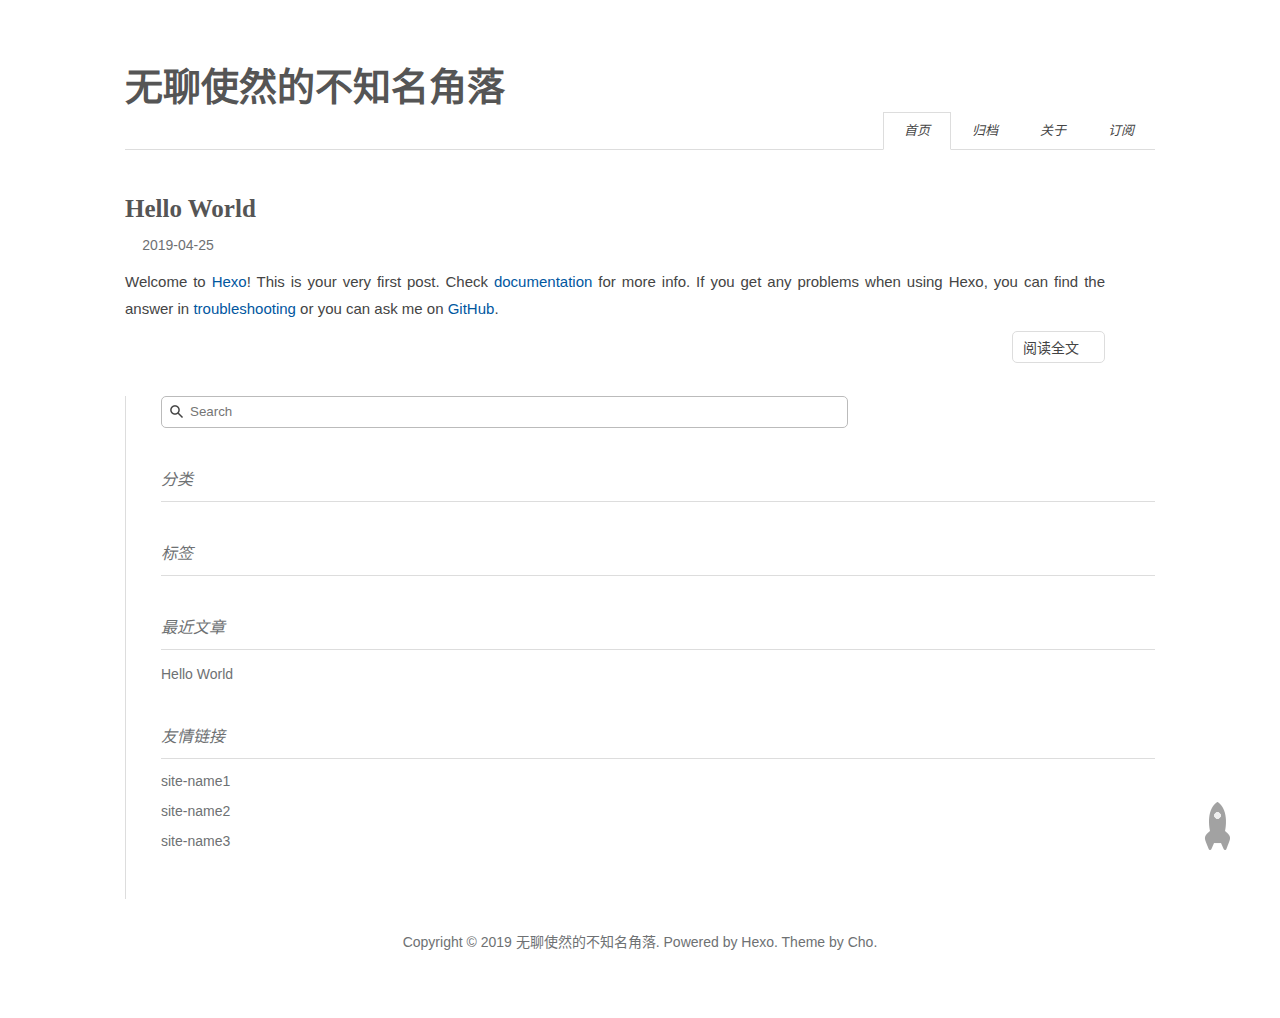
<file: index.html>
<!DOCTYPE html><html lang="zh-CN"><head><meta name="generator" content="Hexo 3.8.0"><meta http-equiv="content-type" content="text/html; charset=utf-8"><meta content="width=device-width, initial-scale=1.0, maximum-scale=1.0, user-scalable=0" name="viewport"><meta content="yes" name="apple-mobile-web-app-capable"><meta content="black-translucent" name="apple-mobile-web-app-status-bar-style"><meta content="telephone=no" name="format-detection"><meta name="description"><title>无聊使然的不知名角落</title><link rel="stylesheet" type="text/css" href="/css/style.css?v=0.0.0"><link rel="stylesheet" type="text/css" href="//lib.baomitu.com/normalize/8.0.1/normalize.min.css"><link rel="stylesheet" type="text/css" href="//lib.baomitu.com/pure/1.0.0/pure-min.css"><link rel="stylesheet" type="text/css" href="//lib.baomitu.com/pure/1.0.0/grids-responsive-min.css"><link rel="stylesheet" href="//lib.baomitu.com/font-awesome/4.7.0/css/font-awesome.min.css"><script type="text/javascript" src="//lib.baomitu.com/jquery/3.3.1/jquery.min.js"></script><link rel="icon" mask sizes="any" href="/favicon.ico"><link rel="Shortcut Icon" type="image/x-icon" href="/favicon.ico"><link rel="apple-touch-icon" href="/apple-touch-icon.png"><link rel="apple-touch-icon-precomposed" href="/apple-touch-icon.png"></head><body><div class="body_container"><div id="header"><div class="site-name"><h1 class="hidden">无聊使然的不知名角落</h1><a id="logo" href="/.">无聊使然的不知名角落</a><p class="description"></p></div><div id="nav-menu"><a class="current" href="/."><i class="fa fa-home"> 首页</i></a><a href="/archives/"><i class="fa fa-archive"> 归档</i></a><a href="/about/"><i class="fa fa-user"> 关于</i></a><a href="/atom.xml"><i class="fa fa-rss"> 订阅</i></a></div></div><div class="pure-g" id="layout"><div class="pure-u-1 pure-u-md-3-4"><div class="content_container"><div class="post"><h1 class="post-title"><a href="/2019/04/25/hello-world/">Hello World</a></h1><div class="post-meta">2019-04-25</div><div class="post-content"><p>Welcome to <a href="https://hexo.io/" target="_blank" rel="noopener">Hexo</a>! This is your very first post. Check <a href="https://hexo.io/docs/" target="_blank" rel="noopener">documentation</a> for more info. If you get any problems when using Hexo, you can find the answer in <a href="https://hexo.io/docs/troubleshooting.html" target="_blank" rel="noopener">troubleshooting</a> or you can ask me on <a href="https://github.com/hexojs/hexo/issues" target="_blank" rel="noopener">GitHub</a>.</p></div><p class="readmore"><a href="/2019/04/25/hello-world/">阅读全文</a></p></div></div></div><div class="pure-u-1-4 hidden_mid_and_down"><div id="sidebar"><div class="widget"><div class="search-form"><input id="local-search-input" placeholder="Search" type="text" name="q" results="0"><div id="local-search-result"></div></div></div><div class="widget"><div class="widget-title"><i class="fa fa-folder-o"> 分类</i></div></div><div class="widget"><div class="widget-title"><i class="fa fa-star-o"> 标签</i></div><div class="tagcloud"></div></div><div class="widget"><div class="widget-title"><i class="fa fa-file-o"> 最近文章</i></div><ul class="post-list"><li class="post-list-item"><a class="post-list-link" href="/2019/04/25/hello-world/">Hello World</a></li></ul></div><div class="widget"><div class="widget-title"><i class="fa fa-external-link"> 友情链接</i></div><ul></ul><a href="http://www.example1.com/" title="site-name1" target="_blank">site-name1</a><ul></ul><a href="http://www.example2.com/" title="site-name2" target="_blank">site-name2</a><ul></ul><a href="http://www.example3.com/" title="site-name3" target="_blank">site-name3</a></div></div></div><div class="pure-u-1 pure-u-md-3-4"><div id="footer">Copyright © 2019 <a href="/." rel="nofollow">无聊使然的不知名角落.</a> Powered by<a rel="nofollow" target="_blank" href="https://hexo.io"> Hexo.</a><a rel="nofollow" target="_blank" href="https://github.com/tufu9441/maupassant-hexo"> Theme</a> by<a rel="nofollow" target="_blank" href="https://github.com/pagecho"> Cho.</a></div></div></div><a class="show" id="rocket" href="#top"></a><script type="text/javascript" src="/js/totop.js?v=0.0.0" async></script><script type="text/javascript" src="//lib.baomitu.com/fancybox/3.5.2/jquery.fancybox.min.js" async></script><script type="text/javascript" src="/js/fancybox.js?v=0.0.0" async></script><link rel="stylesheet" type="text/css" href="//lib.baomitu.com/fancybox/3.5.2/jquery.fancybox.min.css"><script type="text/javascript" src="/js/search.js?v=0.0.0"></script><script>var search_path = 'search.xml';
if (search_path.length == 0) {
   search_path = 'search.xml';
}
var path = '/' + search_path;
searchFunc(path, 'local-search-input', 'local-search-result');
</script><script type="text/javascript" src="/js/codeblock-resizer.js?v=0.0.0"></script><script type="text/javascript" src="/js/smartresize.js?v=0.0.0"></script></div></body></html>
</file>
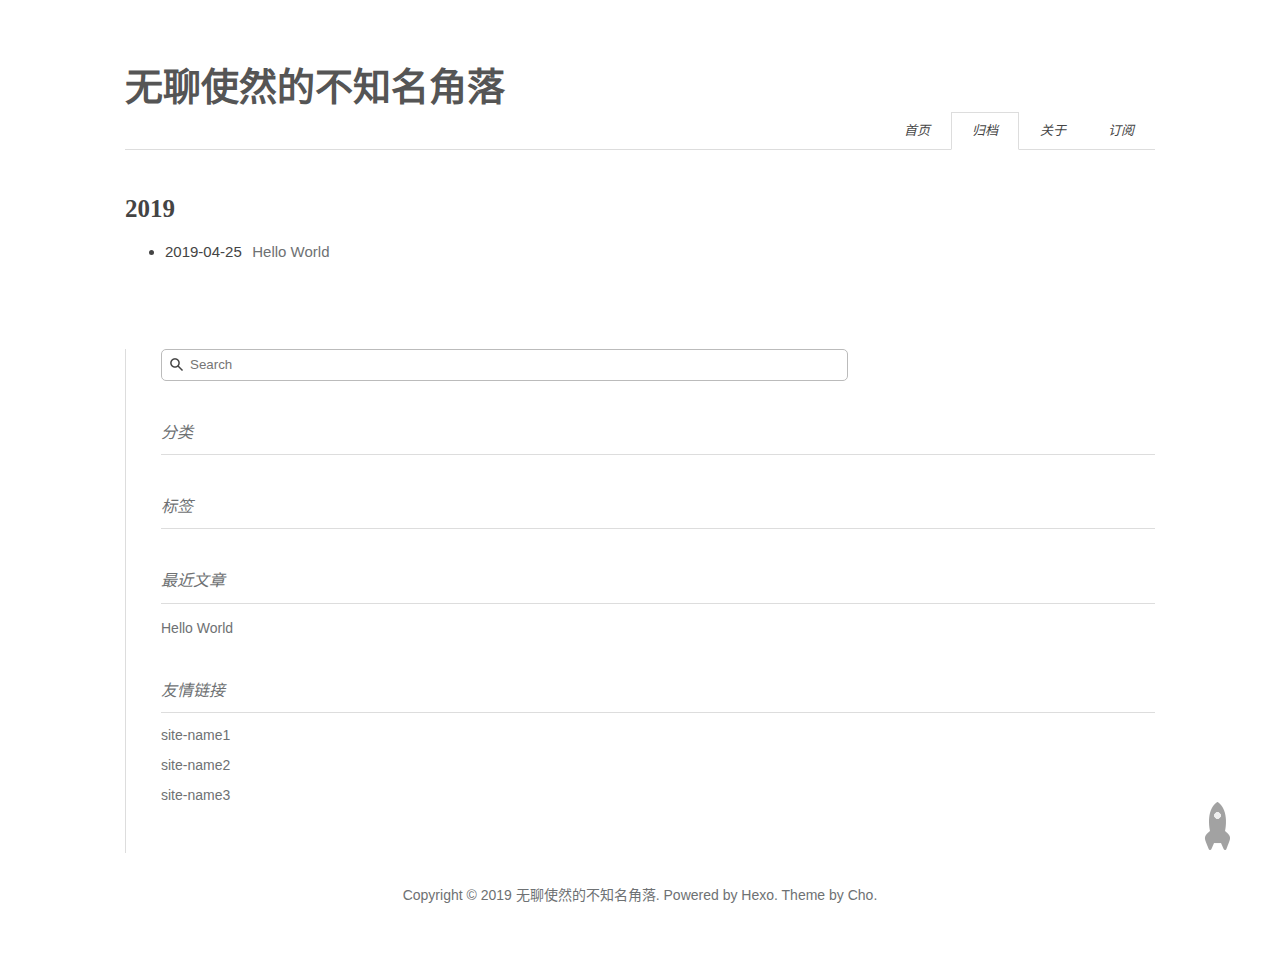
<file: archives/index.html>
<!DOCTYPE html><html lang="zh-CN"><head><meta name="generator" content="Hexo 3.8.0"><meta http-equiv="content-type" content="text/html; charset=utf-8"><meta content="width=device-width, initial-scale=1.0, maximum-scale=1.0, user-scalable=0" name="viewport"><meta content="yes" name="apple-mobile-web-app-capable"><meta content="black-translucent" name="apple-mobile-web-app-status-bar-style"><meta content="telephone=no" name="format-detection"><meta name="description"><title>归档 | 无聊使然的不知名角落</title><link rel="stylesheet" type="text/css" href="/css/style.css?v=0.0.0"><link rel="stylesheet" type="text/css" href="//lib.baomitu.com/normalize/8.0.1/normalize.min.css"><link rel="stylesheet" type="text/css" href="//lib.baomitu.com/pure/1.0.0/pure-min.css"><link rel="stylesheet" type="text/css" href="//lib.baomitu.com/pure/1.0.0/grids-responsive-min.css"><link rel="stylesheet" href="//lib.baomitu.com/font-awesome/4.7.0/css/font-awesome.min.css"><script type="text/javascript" src="//lib.baomitu.com/jquery/3.3.1/jquery.min.js"></script><link rel="icon" mask sizes="any" href="/favicon.ico"><link rel="Shortcut Icon" type="image/x-icon" href="/favicon.ico"><link rel="apple-touch-icon" href="/apple-touch-icon.png"><link rel="apple-touch-icon-precomposed" href="/apple-touch-icon.png"></head><body><div class="body_container"><div id="header"><div class="site-name"><h1 class="hidden">无聊使然的不知名角落</h1><a id="logo" href="/.">无聊使然的不知名角落</a><p class="description"></p></div><div id="nav-menu"><a href="/."><i class="fa fa-home"> 首页</i></a><a class="current" href="/archives/"><i class="fa fa-archive"> 归档</i></a><a href="/about/"><i class="fa fa-user"> 关于</i></a><a href="/atom.xml"><i class="fa fa-rss"> 订阅</i></a></div></div><div class="pure-g" id="layout"><div class="pure-u-1 pure-u-md-3-4"><div class="content_container"><div class="post"><div class="post-archive"><!--Use lodash to classify posts. See https://lodash.com/docs#groupBy--><h2>2019</h2><ul class="listing"><li><span class="date">2019-04-25</span><a href="/2019/04/25/hello-world/" title="Hello World">Hello World</a></li></ul></div></div></div></div><div class="pure-u-1-4 hidden_mid_and_down"><div id="sidebar"><div class="widget"><div class="search-form"><input id="local-search-input" placeholder="Search" type="text" name="q" results="0"><div id="local-search-result"></div></div></div><div class="widget"><div class="widget-title"><i class="fa fa-folder-o"> 分类</i></div></div><div class="widget"><div class="widget-title"><i class="fa fa-star-o"> 标签</i></div><div class="tagcloud"></div></div><div class="widget"><div class="widget-title"><i class="fa fa-file-o"> 最近文章</i></div><ul class="post-list"><li class="post-list-item"><a class="post-list-link" href="/2019/04/25/hello-world/">Hello World</a></li></ul></div><div class="widget"><div class="widget-title"><i class="fa fa-external-link"> 友情链接</i></div><ul></ul><a href="http://www.example1.com/" title="site-name1" target="_blank">site-name1</a><ul></ul><a href="http://www.example2.com/" title="site-name2" target="_blank">site-name2</a><ul></ul><a href="http://www.example3.com/" title="site-name3" target="_blank">site-name3</a></div></div></div><div class="pure-u-1 pure-u-md-3-4"><div id="footer">Copyright © 2019 <a href="/." rel="nofollow">无聊使然的不知名角落.</a> Powered by<a rel="nofollow" target="_blank" href="https://hexo.io"> Hexo.</a><a rel="nofollow" target="_blank" href="https://github.com/tufu9441/maupassant-hexo"> Theme</a> by<a rel="nofollow" target="_blank" href="https://github.com/pagecho"> Cho.</a></div></div></div><a class="show" id="rocket" href="#top"></a><script type="text/javascript" src="/js/totop.js?v=0.0.0" async></script><script type="text/javascript" src="//lib.baomitu.com/fancybox/3.5.2/jquery.fancybox.min.js" async></script><script type="text/javascript" src="/js/fancybox.js?v=0.0.0" async></script><link rel="stylesheet" type="text/css" href="//lib.baomitu.com/fancybox/3.5.2/jquery.fancybox.min.css"><script type="text/javascript" src="/js/search.js?v=0.0.0"></script><script>var search_path = 'search.xml';
if (search_path.length == 0) {
   search_path = 'search.xml';
}
var path = '/' + search_path;
searchFunc(path, 'local-search-input', 'local-search-result');
</script><script type="text/javascript" src="/js/codeblock-resizer.js?v=0.0.0"></script><script type="text/javascript" src="/js/smartresize.js?v=0.0.0"></script></div></body></html>
</file>
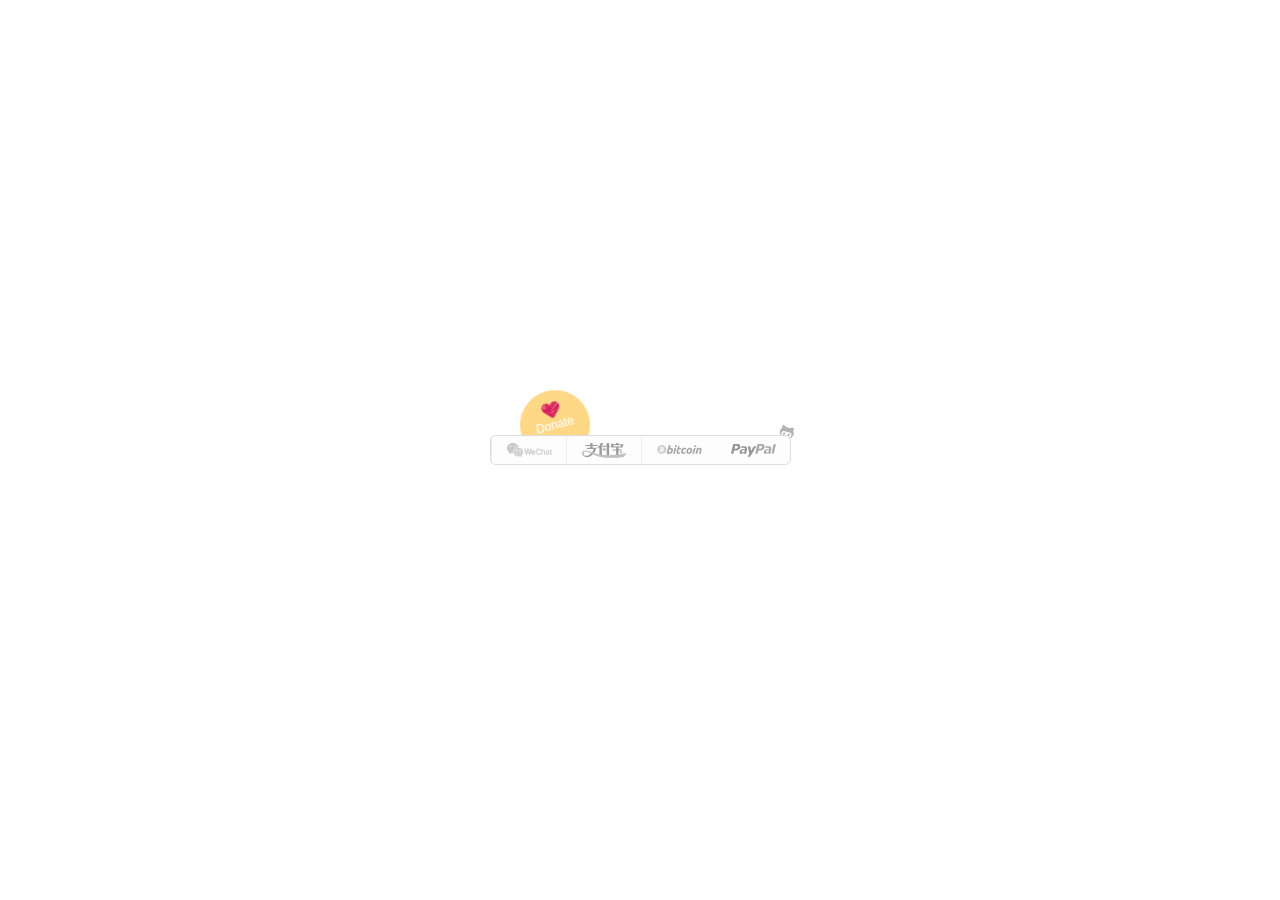
<file: donate/index.html>
<!DOCTYPE html>
<html lang="zh">
<head><meta name="generator" content="Hexo 3.8.0">
	<meta charset="UTF-8">
	<title>Donate-Page</title>
	<meta name="viewport" content="width=device-width, initial-scale=1, minimum-scale=1.0, maximum-scale=1.0, minimal-ui"><!--禁止缩放-->
	<link rel="stylesheet" href="../css/donate.css">
	<script src="//lib.baomitu.com/jquery/3.3.1/jquery.min.js"></script>
	<script src="//lib.baomitu.com/clipboard.js/2.0.4/clipboard.min.js"></script>
	<!-- clipboard.js 是 JS 复制文本的库 -->
	<script src="../js/donate.js"></script>
</head>
<body>
	<a id="github" href="https://github.com/Kaiyuan/donate-page" target="_blank" class="pos-f tr3" title="Github"></a>
	<div id="DonateText" class="tr3">Donate</div>
	<ul id="donateBox" class="list pos-f tr3">
		<li id="PayPal"><a href target="_blank">PayPal</a></li>
		<li id="BTC" data-footnote="Copy address and show QRCode"><button id="BTCBn" data-clipboard-target="#btc-key" alt="Copy to clipboard">Bitcoin</button></li>
		<li id="AliPay">AliPay</li>
		<li id="WeChat">WeChat</li>
	</ul>
	<div id="QRBox" class="pos-f left-100">
		<div id="MainBox"></div>
	</div>
	<!-- Bitcoin 账号 -->
	<input id="btc-key" type="text" value readonly="readonly">
</body>
</html>
</file>
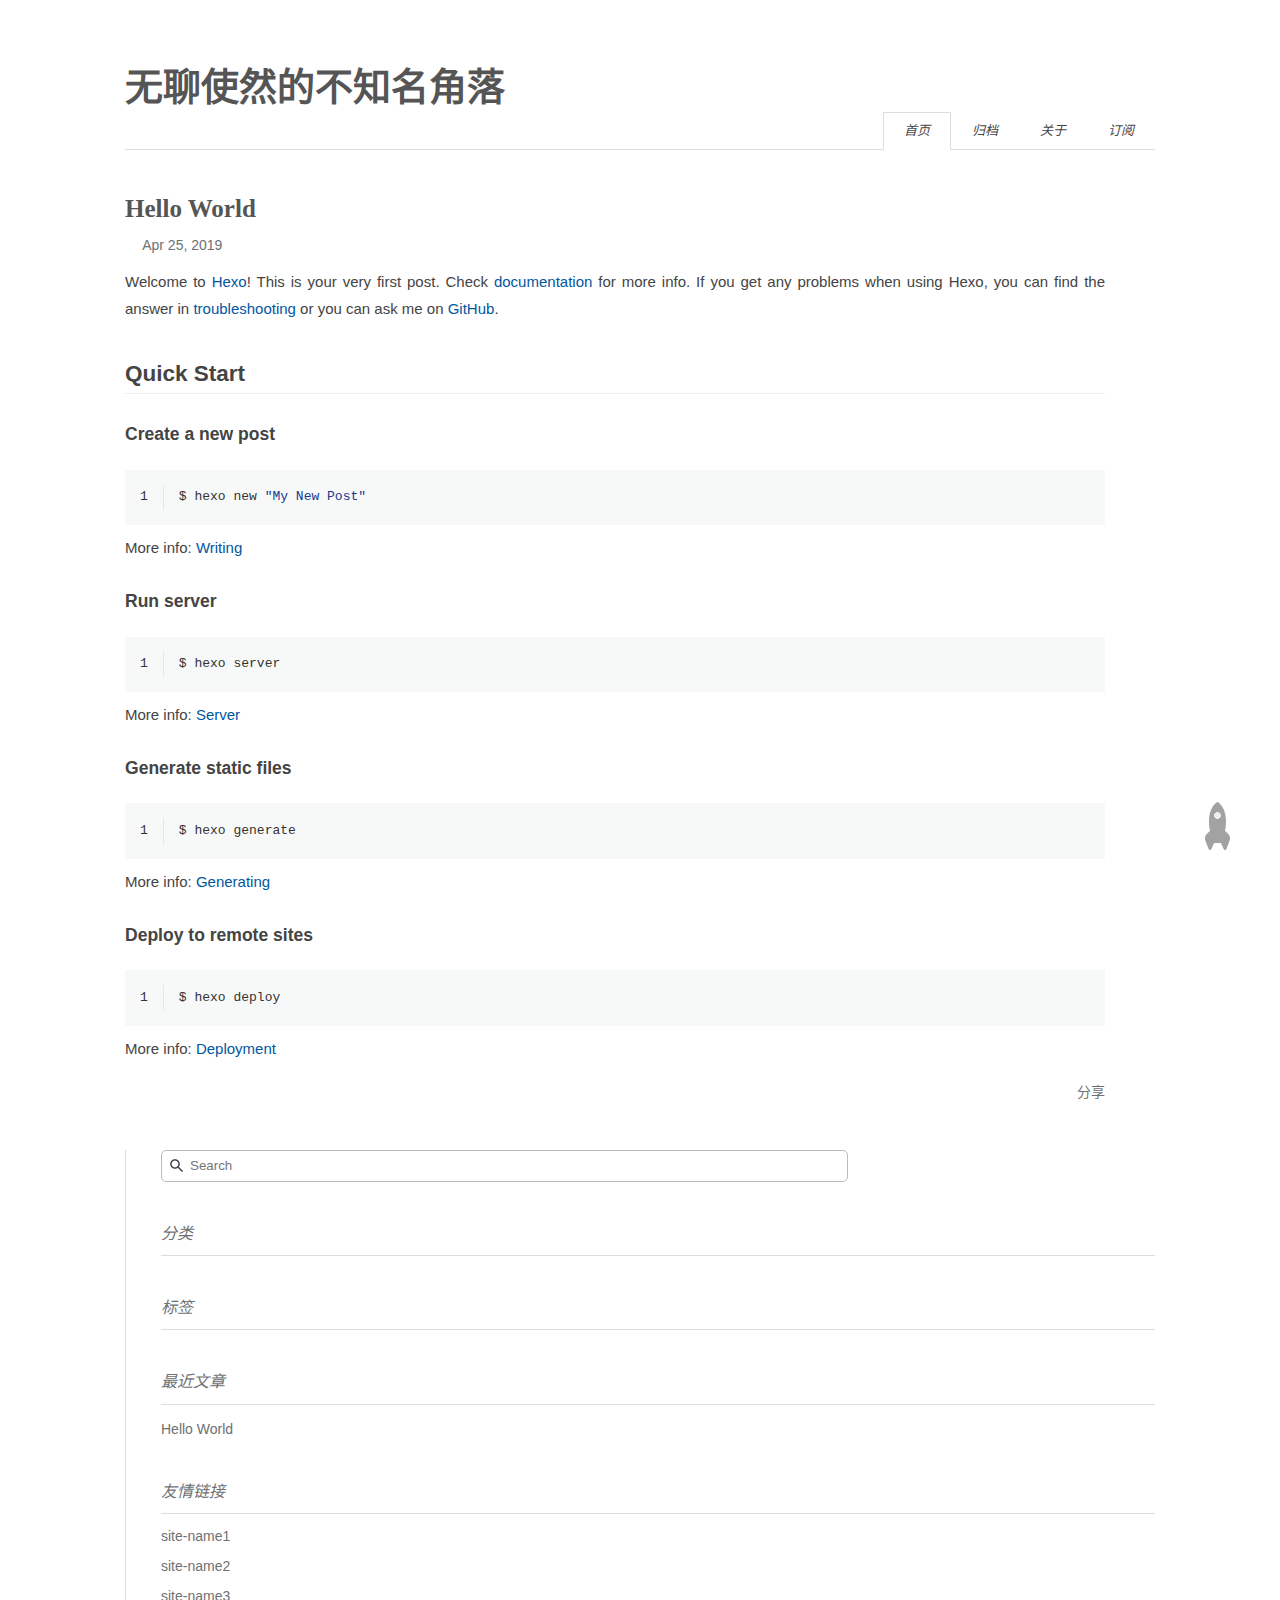
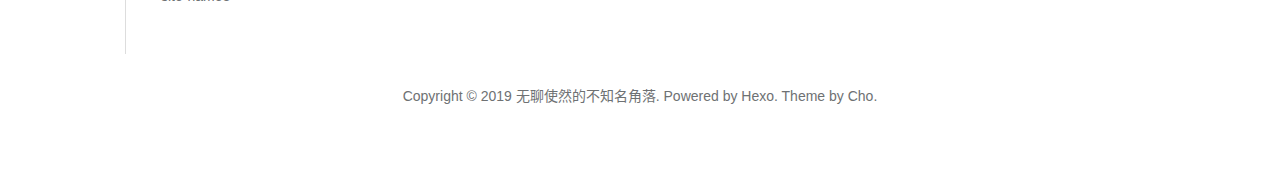
<file: 2019/04/25/hello-world/index.html>
<!DOCTYPE html><html lang="zh-CN"><head><meta name="generator" content="Hexo 3.8.0"><meta http-equiv="content-type" content="text/html; charset=utf-8"><meta content="width=device-width, initial-scale=1.0, maximum-scale=1.0, user-scalable=0" name="viewport"><meta content="yes" name="apple-mobile-web-app-capable"><meta content="black-translucent" name="apple-mobile-web-app-status-bar-style"><meta content="telephone=no" name="format-detection"><meta name="description"><title>Hello World | 无聊使然的不知名角落</title><link rel="stylesheet" type="text/css" href="/css/style.css?v=0.0.0"><link rel="stylesheet" type="text/css" href="//lib.baomitu.com/normalize/8.0.1/normalize.min.css"><link rel="stylesheet" type="text/css" href="//lib.baomitu.com/pure/1.0.0/pure-min.css"><link rel="stylesheet" type="text/css" href="//lib.baomitu.com/pure/1.0.0/grids-responsive-min.css"><link rel="stylesheet" href="//lib.baomitu.com/font-awesome/4.7.0/css/font-awesome.min.css"><script type="text/javascript" src="//lib.baomitu.com/jquery/3.3.1/jquery.min.js"></script><link rel="icon" mask sizes="any" href="/favicon.ico"><link rel="Shortcut Icon" type="image/x-icon" href="/favicon.ico"><link rel="apple-touch-icon" href="/apple-touch-icon.png"><link rel="apple-touch-icon-precomposed" href="/apple-touch-icon.png"></head><body><div class="body_container"><div id="header"><div class="site-name"><h1 class="hidden">Hello World</h1><a id="logo" href="/.">无聊使然的不知名角落</a><p class="description"></p></div><div id="nav-menu"><a class="current" href="/."><i class="fa fa-home"> 首页</i></a><a href="/archives/"><i class="fa fa-archive"> 归档</i></a><a href="/about/"><i class="fa fa-user"> 关于</i></a><a href="/atom.xml"><i class="fa fa-rss"> 订阅</i></a></div></div><div class="pure-g" id="layout"><div class="pure-u-1 pure-u-md-3-4"><div class="content_container"><div class="post"><h1 class="post-title">Hello World</h1><div class="post-meta">Apr 25, 2019</div><div class="post-content"><p>Welcome to <a href="https://hexo.io/" target="_blank" rel="noopener">Hexo</a>! This is your very first post. Check <a href="https://hexo.io/docs/" target="_blank" rel="noopener">documentation</a> for more info. If you get any problems when using Hexo, you can find the answer in <a href="https://hexo.io/docs/troubleshooting.html" target="_blank" rel="noopener">troubleshooting</a> or you can ask me on <a href="https://github.com/hexojs/hexo/issues" target="_blank" rel="noopener">GitHub</a>.</p>
<h2 id="Quick-Start"><a href="#Quick-Start" class="headerlink" title="Quick Start"></a>Quick Start</h2><h3 id="Create-a-new-post"><a href="#Create-a-new-post" class="headerlink" title="Create a new post"></a>Create a new post</h3><figure class="highlight bash"><table><tr><td class="gutter"><pre><span class="line">1</span><br></pre></td><td class="code"><pre><span class="line">$ hexo new <span class="string">"My New Post"</span></span><br></pre></td></tr></table></figure>
<p>More info: <a href="https://hexo.io/docs/writing.html" target="_blank" rel="noopener">Writing</a></p>
<h3 id="Run-server"><a href="#Run-server" class="headerlink" title="Run server"></a>Run server</h3><figure class="highlight bash"><table><tr><td class="gutter"><pre><span class="line">1</span><br></pre></td><td class="code"><pre><span class="line">$ hexo server</span><br></pre></td></tr></table></figure>
<p>More info: <a href="https://hexo.io/docs/server.html" target="_blank" rel="noopener">Server</a></p>
<h3 id="Generate-static-files"><a href="#Generate-static-files" class="headerlink" title="Generate static files"></a>Generate static files</h3><figure class="highlight bash"><table><tr><td class="gutter"><pre><span class="line">1</span><br></pre></td><td class="code"><pre><span class="line">$ hexo generate</span><br></pre></td></tr></table></figure>
<p>More info: <a href="https://hexo.io/docs/generating.html" target="_blank" rel="noopener">Generating</a></p>
<h3 id="Deploy-to-remote-sites"><a href="#Deploy-to-remote-sites" class="headerlink" title="Deploy to remote sites"></a>Deploy to remote sites</h3><figure class="highlight bash"><table><tr><td class="gutter"><pre><span class="line">1</span><br></pre></td><td class="code"><pre><span class="line">$ hexo deploy</span><br></pre></td></tr></table></figure>
<p>More info: <a href="https://hexo.io/docs/deployment.html" target="_blank" rel="noopener">Deployment</a></p>
</div><script type="text/javascript" src="/js/share.js?v=0.0.0" async></script><a class="article-share-link" data-url="https://fyved24.github.io/2019/04/25/hello-world/" data-id="cjvdmoybt0000ejejm1os7894" data-qrcode="[data-uri]">分享</a><div class="tags"></div></div></div></div><div class="pure-u-1-4 hidden_mid_and_down"><div id="sidebar"><div class="widget"><div class="search-form"><input id="local-search-input" placeholder="Search" type="text" name="q" results="0"><div id="local-search-result"></div></div></div><div class="widget"><div class="widget-title"><i class="fa fa-folder-o"> 分类</i></div></div><div class="widget"><div class="widget-title"><i class="fa fa-star-o"> 标签</i></div><div class="tagcloud"></div></div><div class="widget"><div class="widget-title"><i class="fa fa-file-o"> 最近文章</i></div><ul class="post-list"><li class="post-list-item"><a class="post-list-link" href="/2019/04/25/hello-world/">Hello World</a></li></ul></div><div class="widget"><div class="widget-title"><i class="fa fa-external-link"> 友情链接</i></div><ul></ul><a href="http://www.example1.com/" title="site-name1" target="_blank">site-name1</a><ul></ul><a href="http://www.example2.com/" title="site-name2" target="_blank">site-name2</a><ul></ul><a href="http://www.example3.com/" title="site-name3" target="_blank">site-name3</a></div></div></div><div class="pure-u-1 pure-u-md-3-4"><div id="footer">Copyright © 2019 <a href="/." rel="nofollow">无聊使然的不知名角落.</a> Powered by<a rel="nofollow" target="_blank" href="https://hexo.io"> Hexo.</a><a rel="nofollow" target="_blank" href="https://github.com/tufu9441/maupassant-hexo"> Theme</a> by<a rel="nofollow" target="_blank" href="https://github.com/pagecho"> Cho.</a></div></div></div><a class="show" id="rocket" href="#top"></a><script type="text/javascript" src="/js/totop.js?v=0.0.0" async></script><script type="text/javascript" src="//lib.baomitu.com/fancybox/3.5.2/jquery.fancybox.min.js" async></script><script type="text/javascript" src="/js/fancybox.js?v=0.0.0" async></script><link rel="stylesheet" type="text/css" href="//lib.baomitu.com/fancybox/3.5.2/jquery.fancybox.min.css"><script type="text/javascript" src="/js/search.js?v=0.0.0"></script><script>var search_path = 'search.xml';
if (search_path.length == 0) {
   search_path = 'search.xml';
}
var path = '/' + search_path;
searchFunc(path, 'local-search-input', 'local-search-result');
</script><script type="text/javascript" src="/js/codeblock-resizer.js?v=0.0.0"></script><script type="text/javascript" src="/js/smartresize.js?v=0.0.0"></script></div></body></html>
</file>
<file: css/style.css>
/**
 *
 * @package Maupassant
 * @author cho
 * @version 2.0
 * @link http://chopstack.com
 */
/*
pure css setting
When setting the primary font stack, apply it to the Pure grid units along
with `html`, `button`, `input`, `select`, and `textarea`. Pure Grids use
specific font stacks to ensure the greatest OS/browser compatibility.
*/
html, button, input, select, textarea,
.MJXc-TeX-unknown-R,
.pure-g [class*="pure-u"] {
  /* Set your content font stack here: */
  font-family: "PingFangSC-Regular", Helvetica, "Helvetica Neue", "Segoe UI", "Hiragino Sans GB", "Source Han Sans CN", "Microsoft YaHei", "STHeiti", "WenQuanYi Micro Hei", sans-serif !important; }

body {
  background-color: #FFF;
  color: #444;
  font-family: "TIBch", "Classic Grotesque W01", "Helvetica Neue", Arial, "Hiragino Sans GB", "STHeiti", "Microsoft YaHei", "WenQuanYi Micro Hei", SimSun, sans-serif;
  -webkit-font-smoothing: antialiased;
  -moz-osx-font-smoothing: grayscale;
  font-size: 14px; }

.body_container {
  padding: 0 60px;
  max-width: 1150px;
  margin: 0 auto; }

.content_container {
  padding-right: 50px;
  padding-top: 20px; }

a, button.submit {
  color: #6E7173;
  text-decoration: none;
  -webkit-transition: all .1s ease-in;
  -moz-transition: all .1s ease-in;
  -o-transition: all .1s ease-in;
  transition: all .1s ease-in; }

a:hover, a:active {
  color: #444; }

a:focus {
  outline: auto; }

.clear {
  clear: both; }

div {
  box-sizing: border-box; }

#header {
  padding: 58px 0 0;
  text-align: left;
  border-bottom: 1px solid #ddd;
  position: relative; }
  #header .site-name {
    margin-bottom: 40px; }
    #header .site-name h1 {
      padding: 0;
      margin: 0;
      height: 0;
      overflow: hidden; }
    #header .site-name #logo {
      font: bold 38px/1.12 "Times New Roman", Georgia, Times, sans-serif;
      color: #555; }
      #header .site-name #logo span, #header .site-name #logo:hover {
        color: #777; }
    #header .site-name .description {
      margin: .2em 0 0;
      color: #999; }
  #header #nav-menu {
    margin: 10px 0 -1px;
    padding: 0;
    position: absolute;
    right: 0;
    bottom: 0; }
    #header #nav-menu a {
      display: inline-block;
      padding: 3px 20px 3px;
      line-height: 30px;
      color: #444;
      font-size: 13px;
      border: 1px solid transparent; }
      #header #nav-menu a:hover {
        border-bottom-color: #444; }
      #header #nav-menu a.current {
        border: 1px solid #ddd;
        border-bottom-color: #fff; }

#sidebar {
  border-left: 1px solid #ddd;
  padding-left: 35px;
  margin-top: 40px;
  padding-bottom: 20px;
  word-wrap: break-word; }
  #sidebar .widget {
    margin-bottom: 30px; }
    #sidebar .widget .widget-title {
      color: #6E7173;
      line-height: 2.7;
      margin-top: 0;
      font-size: 16px;
      border-bottom: 1px solid #ddd;
      display: block;
      font-weight: normal; }
    #sidebar .widget .comments-title {
      color: #6E7173;
      line-height: 2.7;
      margin-top: 0;
      font-size: 16px;
      border-bottom: 0px solid #ddd;
      display: block;
      font-weight: normal; }
    #sidebar .widget .tagcloud {
      margin-top: 10px; }
      #sidebar .widget .tagcloud a {
        line-height: 1.5;
        padding: 5px; }
    #sidebar .widget ul {
      list-style: none;
      padding: 0; }
      #sidebar .widget ul li {
        margin: 5px 0;
        line-height: 1.5; }
    #sidebar .widget .category-list-count {
      padding-left: 5px;
      color: #6E7173; }
    #sidebar .widget .category-list-count::before {
      content: "("; }
    #sidebar .widget .category-list-count::after {
      content: ")"; }
    #sidebar .widget .search-form {
      position: relative;
      overflow: hidden; }
      #sidebar .widget .search-form input {
        background: #fff 8px 8px no-repeat url([data-uri]%2BR8AAAACXBIWXMAAAsTAAALEwEAmpwYAAAAIGNIUk0AAG11AABzoAAA%2FN0AAINkAABw6AAA7GgAADA%2BAAAQkOTsmeoAAAESSURBVHjajNCxS9VRGMbxz71E4OwgoXPQxVEpXCI47%2BZqGP0LCoJO7UVD3QZzb3SwcHB7F3Uw3Zpd%2FAPCcJKG7Dj4u%2FK7Pwp94HDg5Xyf5z1Pr9YKImKANTzFXxzjU2ae6qhXaxURr%2FAFl9hHDy%2FwEK8z89sYVEp5gh84wMvMvGiSJ%2FEV85jNzLMR1McqfmN5BEBmnmMJFSvtpH7jdJiZv7q7Z%2BZPfMdcF6rN%2FT%2F1m2LGBkd4HhFT3dcRMY2FpskxaLNpayciHrWAGeziD7b%2BVfkithuTk8bkGa4wgWFmbrSTZOYeBvjc%2BucQj%2FEe6xHx4Taq1nrnKaW8K6XUUsrHWuvNevdRRLzFGwzvDbXAB9cDAHvhedDruuxSAAAAAElFTkSuQmCC);
        padding: 7px 11px 7px 28px;
        line-height: 16px;
        border: 1px solid #bbb;
        width: 65%;
        -webkit-border-radius: 5px;
        -moz-border-radius: 5px;
        -ms-border-radius: 5px;
        -o-border-radius: 5px;
        border-radius: 5px;
        -webkit-box-shadow: none;
        -moz-box-shadow: none;
        box-shadow: none; }

/* title for search result or tagged posts*/
.label-title {
  margin-top: 1.1em;
  font-size: 20px;
  font-weight: normal;
  color: #888; }

.post {
  padding: 25px 0 15px; }
  .post .post-title {
    margin: 0;
    color: #555;
    text-align: left;
    font: bold 25px/1.1 "ff-tisa-web-pro", Cambria, "Times New Roman", Georgia, Times, sans-serif; }
    .post .post-title a {
      color: #555; }
  .post .post-meta {
    padding: 0;
    margin: 15px 0 0;
    color: #6E7173;
    float: left;
    display: inline;
    text-indent: .15em; }
    .post .post-meta:before {
      font-family: "FontAwesome";
      content: "\f073";
      padding-right: 0.3em; }
    .post .post-meta .category:before {
      font-family: "FontAwesome";
      content: "\f07c";
      padding-right: 0.3em; }
    .post .post-meta #busuanzi_value_page_pv:before {
      font-family: "FontAwesome";
      content: "\f024";
      padding-right: 0.3em; }
  .post .ds-thread-count {
    padding: 0;
    margin: 15px 0 0;
    color: #6E7173;
    float: right;
    display: inline;
    text-indent: .15em; }
    .post .ds-thread-count:before {
      font-family: "FontAwesome";
      content: "\f0e5";
      padding-right: 0.3em; }
    .post .ds-thread-count:hover {
      color: #444; }
  .post .disqus-comment-count {
    padding: 0;
    margin: 15px 0 0;
    color: #6E7173;
    float: right;
    display: inline;
    text-indent: .15em; }
    .post .disqus-comment-count:before {
      font-family: "FontAwesome";
      content: "\f0e5";
      padding-right: 0.3em; }
    .post .disqus-comment-count:hover {
      color: #444; }
  .post .post-content {
    clear: left;
    font-size: 15px;
    line-height: 1.77;
    color: #444;
    padding-top: 15px;
    text-align: justify;
    text-justify: distribute;
    word-break: normal; }
    .post .post-content h2 {
      margin: 1.4em 0 1.1em;
      border-bottom: 1px solid #eee;
      overflow: hidden; }
    .post .post-content h3 {
      margin: 1.4em 0 1.1em; }
    .post .post-content pre code {
      padding: 0 2em; }
    .post .post-content p {
      margin: 0 0 1.234em; }
      .post .post-content p code {
        display: inline-block;
        margin: 0 5px;
        padding: 0 5px;
        background: #f7f8f8;
        font-family: Menlo, Consolas, monospace !important; }
      .post .post-content p a {
        color: #01579f;
        padding-bottom: 2px;
        word-break: normal; }
        .post .post-content p a:hover {
          text-decoration: underline; }
    .post .post-content .caption {
      color: #444;
      display: block;
      font-size: 0.9em;
      margin-top: 0.1em;
      position: relative;
      text-align: center; }
    .post .post-content hr {
      margin: 2.4em auto;
      border: none;
      border-top: 1px solid #eee;
      position: relative; }
    .post .post-content img {
      max-width: 100%;
      padding: 0.5em 0;
      margin: auto;
      display: block; }
    .post .post-content ul, .post .post-content ol {
      border-radius: 3px;
      margin: 1em 0; }
      .post .post-content ul ul, .post .post-content ol ul {
        margin: 0; }
      .post .post-content ul code, .post .post-content ol code {
        display: inline-block;
        margin: 0 5px;
        padding: 0px 5px;
        background: #f7f8f8;
        font-family: Menlo, Consolas, monospace !important; }
      .post .post-content ul a, .post .post-content ol a {
        color: #01579f;
        padding-bottom: 2px;
        word-break: normal; }
        .post .post-content ul a:hover, .post .post-content ol a:hover {
          text-decoration: underline; }
  .post .tags {
    padding-bottom: 1em; }
    .post .tags a {
      margin-right: .5em; }
      .post .tags a:before {
        font-family: "FontAwesome";
        content: "\f0c6";
        padding-right: 0.3em; }

.page-navigator {
  border-top: 1px solid #ddd;
  list-style: none;
  margin-top: 25px;
  padding: 25px 0 0;
  font-size: 14px;
  text-align: center; }
  .page-navigator .page-number {
    display: inline-block;
    margin: 0 5px 5px 0; }
  .page-navigator a, .page-navigator span {
    display: inline-block;
    height: 25px;
    line-height: 25px;
    padding: 5px 9px;
    border: 1px solid #DDD;
    text-align: center; }
    .page-navigator a:hover, .page-navigator span:hover {
      background: #F8F8F8;
      border-bottom-color: #D26911; }
    .page-navigator a.prev, .page-navigator span.prev {
      float: left; }
      .page-navigator a.prev:before, .page-navigator span.prev:before {
        font-family: "FontAwesome";
        content: "\f100";
        padding-right: 0.3em; }
    .page-navigator a.next, .page-navigator span.next {
      float: right; }
      .page-navigator a.next:after, .page-navigator span.next:after {
        font-family: "FontAwesome";
        content: "\f101";
        padding-left: 0.3em; }
  .page-navigator .current {
    background: #F8F8F8;
    border-bottom-color: #D26911; }
  .page-navigator .space {
    border: none;
    padding: 5px 5px; }

#footer {
  padding: .8em 0 3.6em;
  margin-top: 1em;
  line-height: 2.5;
  color: #6E7173;
  text-align: center; }
  #footer span {
    font-size: .9em; }

/* for archive page starts*/
.post-archive {
  font-size: 15px;
  line-height: 2;
  padding-bottom: .8em; }
  .post-archive h2 {
    margin: 0;
    font: bold 25px / 1.1 "ff-tisa-web-pro", Cambria, "Times New Roman", Georgia, Times, sans-serif; }
  .post-archive .date {
    padding-right: .7em; }

/* for archive page ends*/
/* middle*/
@media print, screen and (max-width: 48em) {
  .body_container {
    padding: 0 30px; }
  .content_container {
    padding-right: 15px; }
  .hidden_mid_and_down {
    display: none !important; }
  #sidebar {
    border-left-width: 0px; }
  #header .site-name {
    margin-bottom: 20px;
    text-align: center; }
  #header #nav-menu {
    position: relative;
    text-align: center; }
    #header #nav-menu a {
      padding: 0 15px;
      line-height: 27px;
      height: 27px;
      font-size: 13px; } }

/* small*/
@media print, screen and (max-width: 35.5em) {
  .body_container {
    padding: 0 20px; }
  .content_container {
    padding-right: 0; } }

blockquote, .stressed {
  -moz-box-sizing: border-box;
  box-sizing: border-box;
  margin: 2.5em 0;
  padding: 0 0 0 50px;
  color: #555;
  border-left: none; }

blockquote::before, .stressed-quote::before {
  content: "\201C";
  display: block;
  font-family: times;
  font-style: normal;
  font-size: 48px;
  color: #444;
  font-weight: bold;
  line-height: 30px;
  margin-left: -50px;
  position: absolute; }

strong, b, em {
  font-weight: bold; }

pre {
  margin: 2em 0; }

.hidden1 {
  display: none; }

/* back-to-top rocket*/
@media print, screen and (min-width: 48em) {
  #rocket {
    position: fixed;
    right: 50px;
    bottom: 50px;
    display: block;
    visibility: hidden;
    width: 26px;
    height: 48px;
    background: url("[data-uri]") no-repeat 50% 0;
    opacity: 0;
    -webkit-transition: visibility 0.6s cubic-bezier(0.6, 0.04, 0.98, 0.335), opacity 0.6s cubic-bezier(0.6, 0.04, 0.98, 0.335), -webkit-transform 0.6s cubic-bezier(0.6, 0.04, 0.98, 0.335);
    -moz-transition: visibility 0.6s cubic-bezier(0.6, 0.04, 0.98, 0.335), opacity 0.6s cubic-bezier(0.6, 0.04, 0.98, 0.335), -moz-transform 0.6s cubic-bezier(0.6, 0.04, 0.98, 0.335);
    transition: visibility 0.6s cubic-bezier(0.6, 0.04, 0.98, 0.335), opacity 0.6s cubic-bezier(0.6, 0.04, 0.98, 0.335), transform 0.6s cubic-bezier(0.6, 0.04, 0.98, 0.335); }
    #rocket i {
      display: block;
      margin-top: 48px;
      height: 14px;
      background: url("[data-uri]") no-repeat 50% -48px;
      opacity: .5;
      -webkit-transition: -webkit-transform .2s;
      -moz-transition: -moz-transform .2s;
      transition: transform .2s;
      -webkit-transform-origin: 50% 0;
      -moz-transform-origin: 50% 0;
      transform-origin: 50% 0; }
  #rocket:hover {
    background-position: 50% -62px; }
    #rocket:hover i {
      background-position: 50% 100%;
      -webkit-animation: flaming .7s infinite;
      -moz-animation: flaming .7s infinite;
      animation: flaming .7s infinite; }
  #rocket.show {
    visibility: visible;
    opacity: 1; }
  #rocket.launch {
    background-position: 50% -62px;
    opacity: 0;
    -webkit-transform: translateY(-500px);
    -moz-transform: translateY(-500px);
    -ms-transform: translateY(-500px);
    transform: translateY(-500px);
    pointer-events: none; }
    #rocket.launch i {
      background-position: 50% 100%;
      -webkit-transform: scale(1.4, 3.2);
      -moz-transform: scale(1.4, 3.2);
      transform: scale(1.4, 3.2); } }

/* *******************************************************
* Process timelime, (homepage)
******************************************************* */
#process {
  padding: 80px 0;
  background-color: #fff; }

#process .col-md-2 i {
  font-size: 50px;
  position: relative;
  top: 10px; }

#process .timeline-centered {
  position: relative;
  margin-bottom: 30px; }

#process .timeline-centered::before, #process .timeline-centered::after,
#process .timeline-centered::before, #process .timeline-centered::after {
  content: " ";
  display: table; }

#process .timeline-centered::after {
  clear: both; }

#process .timeline-centered::before {
  content: '';
  position: absolute;
  display: block;
  width: 4px;
  background: #f5f5f6;
  /*left: 50%;*/
  top: 50px;
  bottom: 50px;
  margin-left: 10px; }

#process .timeline-centered .timeline-entry {
  position: relative;
  /*width: 50%;
    float: right;*/
  margin-top: 5px;
  margin-left: 20px;
  margin-bottom: 10px;
  clear: both; }

#process .timeline-centered .timeline-entry::before,
#process .timeline-centered .timeline-entry::after {
  content: " ";
  display: table; }

#process .timeline-centered .timeline-entry::after {
  clear: both; }

#process .timeline-centered .timeline-entry.begin {
  margin-bottom: 0; }

#process .timeline-centered .timeline-entry.left-aligned {
  float: left; }

#process .timeline-centered .timeline-entry.left-aligned .timeline-entry-inner {
  margin-left: 0;
  margin-right: -18px; }

#process .timeline-centered .timeline-entry.left-aligned .timeline-entry-inner .timeline-time {
  left: auto;
  right: -100px;
  text-align: left; }

#process span.number {
  font-family: 'Georgia', serif, Helvetica, "Helvetica Neue", "Hiragino Sans GB", "Microsoft YaHei", "Source Han Sans CN", "WenQuanYi Micro Hei", Arial, sans-serif;
  font-style: italic;
  font-size: 20px;
  line-height: 0;
  color: #E7E7E5;
  position: relative;
  top: -4px; }

#process .timeline-centered .timeline-entry.left-aligned .timeline-entry-inner .timeline-icon {
  float: right; }

#process .timeline-centered .timeline-entry.left-aligned .timeline-entry-inner .timeline-label {
  margin-left: 0;
  margin-right: 70px; }

#process .timeline-centered .timeline-entry.left-aligned .timeline-entry-inner .timeline-label::after {
  left: auto;
  right: 0;
  margin-left: 0;
  margin-right: -9px;
  -moz-transform: rotate(180deg);
  -o-transform: rotate(180deg);
  -webkit-transform: rotate(180deg);
  -ms-transform: rotate(180deg);
  transform: rotate(180deg); }

.timeline-label p {
  font-family: Helvetica, "Helvetica Neue", "Hiragino Sans GB", "Microsoft YaHei", "Source Han Sans CN", "WenQuanYi Micro Hei", Arial, sans-serif;
  margin-bottom: 3px; }

#process .timeline-centered .timeline-entry .timeline-entry-inner {
  position: relative;
  margin-left: -20px; }

#process .timeline-centered .timeline-entry .timeline-entry-inner::before,
#process .timeline-centered .timeline-entry .timeline-entry-inner::after {
  content: " ";
  display: table; }

#process .timeline-centered .timeline-entry .timeline-entry-inner::after {
  clear: both; }

#process .timeline-centered .timeline-entry .timeline-entry-inner .timeline-time {
  position: absolute;
  left: -100px;
  text-align: right;
  padding: 10px;
  -webkit-box-sizing: border-box;
  -moz-box-sizing: border-box;
  box-sizing: border-box; }

#process .timeline-centered .timeline-entry .timeline-entry-inner .timeline-time > span {
  display: block; }

#process .timeline-centered .timeline-entry .timeline-entry-inner .timeline-time > span:first-child {
  font-size: 15px;
  font-weight: bold; }

#process .timeline-centered .timeline-entry .timeline-entry-inner .timeline-time > span:last-child {
  font-size: 12px; }

#process .timeline-centered .timeline-entry .timeline-entry-inner .timeline-icon {
  background: #fff;
  color: #737881;
  display: block;
  width: 40px;
  height: 40px;
  -webkit-background-clip: padding-box;
  -moz-background-clip: padding;
  background-clip: padding-box;
  -webkit-border-radius: 20px;
  -moz-border-radius: 20px;
  border-radius: 20px;
  text-align: center;
  border: 4px solid #F5F5F6;
  line-height: 40px;
  font-size: 15px;
  float: left;
  position: absolute;
  top: 50%;
  margin-top: -20px;
  margin-left: -9px; }

#process .timeline-centered .timeline-entry .timeline-entry-inner .timeline-icon.bg-primary {
  background-color: #303641;
  color: #fff; }

#process .timeline-centered .timeline-entry .timeline-entry-inner .timeline-label {
  position: relative;
  background: #eee;
  padding: 30px;
  margin-left: 60px;
  -webkit-background-clip: padding-box;
  -moz-background-clip: padding;
  background-clip: padding-box;
  -webkit-border-radius: 3px;
  -moz-border-radius: 3px;
  border-radius: 3px; }

#process .timeline-centered .timeline-entry .timeline-entry-inner .timeline-label::after {
  content: '';
  display: block;
  position: absolute;
  width: 0;
  height: 0;
  border-style: solid;
  border-width: 9px 9px 9px 0;
  border-color: transparent #eee transparent transparent;
  left: 0;
  top: 50%;
  margin-top: -9px;
  margin-left: -9px; }

#process .line {
  position: absolute;
  display: block;
  width: 4px;
  background: #eee;
  top: -3%;
  right: -30px;
  bottom: -3%; }

#process .present,
#process .born {
  font-size: 14px;
  font-family: 'Georgia', serif, Helvetica, "Helvetica Neue", "Hiragino Sans GB", "Microsoft YaHei", "Source Han Sans CN", "WenQuanYi Micro Hei", Arial, sans-serif;
  font-style: italic;
  color: #333;
  padding: 10px;
  background-color: #eee;
  -webkit-border-radius: 3px;
  -moz-border-radius: 3px;
  border-radius: 3px; }

#process .present::after,
#process .born::after {
  left: 100%;
  top: 50%;
  border: solid transparent;
  content: " ";
  height: 0;
  width: 0;
  position: absolute;
  border-color: rgba(136, 183, 213, 0);
  border-left-color: #eee;
  border-width: 10px;
  margin-top: -10px; }

#process .present {
  position: absolute;
  top: -3%;
  right: 0;
  margin-top: -20px;
  line-height: 100%; }

#process .born {
  position: absolute;
  bottom: -3%;
  right: 0;
  margin-bottom: -20px;
  line-height: 100%; }

#process .dot_tp {
  position: absolute;
  top: -3%;
  right: -35px;
  background-color: transparent;
  height: 15px;
  width: 15px;
  margin-top: -13px;
  -webkit-border-radius: 50%;
  -moz-border-radius: 50%;
  border-radius: 50%;
  border: 3px solid #eee; }

#process .dot_bt {
  position: absolute;
  bottom: -3%;
  right: -35px;
  background-color: transparent;
  height: 15px;
  width: 15px;
  margin-bottom: -13px;
  -webkit-border-radius: 50%;
  -moz-border-radius: 50%;
  border-radius: 50%;
  border: 3px solid #eee; }

@media (max-width: 768px) {
  #process .line {
    right: 10px; }
  #process .timeline-centered .timeline-entry .timeline-entry-inner .timeline-label {
    margin-right: 30px;
    margin-left: 45px;
    padding: 20px; }
  #process .timeline-centered .timeline-entry {
    margin-right: 20px; }
  #process .dot_tp,
  #process .dot_bt {
    right: 5px; }
  #process .present,
  #process .born {
    right: 35px; } }

/* read more*/
.readmore a {
  font-size: 14px;
  color: #444;
  margin: -10px 0;
  padding: 5px 10px;
  border: 1px solid #ddd;
  border-radius: 5px;
  float: right; }
  .readmore a:after {
    font-family: "FontAwesome";
    content: "\f101";
    padding-left: 0.3em; }
  .readmore a:hover {
    background: #F8F8F8;
    border-bottom-color: #D26911; }

/* syntax highlight*/
figure.highlight,
.codeblock {
  background: #f7f8f8;
  margin: 10px 0;
  line-height: 1.1em;
  color: #333;
  padding-top: 15px;
  overflow: hidden; }
  figure.highlight table,
  .codeblock table {
    display: block;
    width: 100%; }
  figure.highlight pre,
  figure.highlight .gutter,
  figure.highlight .code,
  figure.highlight .tag,
  .codeblock pre,
  .codeblock .gutter,
  .codeblock .code,
  .codeblock .tag {
    background-color: inherit;
    font-family: Menlo, Consolas, monospace;
    border: none;
    padding: 0;
    margin: 0;
    cursor: text; }
  figure.highlight .gutter,
  figure.highlight .code,
  .codeblock .gutter,
  .codeblock .code {
    vertical-align: top; }
  figure.highlight.plain .gutter,
  .codeblock.plain .gutter {
    display: none; }
  figure.highlight figcaption,
  .codeblock figcaption {
    font-size: 13px;
    padding: 0 15px 20px;
    margin: 0;
    background: #f7f8f8;
    color: #999999; }
    figure.highlight figcaption a,
    .codeblock figcaption a {
      float: right;
      color: #01579f; }
  figure.highlight .gutter,
  .codeblock .gutter {
    background: #f7f8f8;
    border-right: 1px solid #e6e6e6;
    padding: 0.3em 15px; }
  figure.highlight .code,
  .codeblock .code {
    padding: 0.3em 15px 0.3em 1em;
    width: 100%; }
    figure.highlight .code pre,
    .codeblock .code pre {
      max-width: 700px;
      overflow-x: auto;
      overflow-y: hidden; }
  figure.highlight .line,
  .codeblock .line {
    height: 1.3em;
    font-size: 13px; }

.gist .line,
.gist .line-number {
  font-family: Menlo, Consolas, monospace;
  font-size: 1em;
  margin: 0 0 5px 0; }

.highlight .comment {
  color: #969896; }

.highlight .string {
  color: #183691; }

.highlight .keyword {
  color: #a71d5d; }

.highlight.apacheconf .code .common,
.highlight.apacheconf .code .nomarkup,
.highlight.apacheconf .code .attribute,
.highlight.apacheconf .code .variable,
.highlight.apacheconf .code .cbracket,
.highlight.apacheconf .code .keyword {
  color: #0086b3; }

.highlight.apacheconf .code .sqbracket {
  color: #df5000; }

.highlight.apacheconf .code .section,
.highlight.apacheconf .code .tag {
  color: #63a35c; }

.highlight.bash .code .shebang {
  color: #969896; }

.highlight.bash .code .literal,
.highlight.bash .code .built_in {
  color: #0086b3; }

.highlight.bash .code .variable {
  color: #333; }

.highlight.bash .code .title {
  color: #795da3; }

.highlight.coffeescript .code .title {
  color: #795da3; }

.highlight.coffeescript .code .literal,
.highlight.coffeescript .code .built_in,
.highlight.coffeescript .code .number {
  color: #0086b3; }

.highlight.coffeescript .code .reserved,
.highlight.coffeescript .code .attribute {
  color: #1d3e81; }

.highlight.coffeescript .code .subst,
.highlight.coffeescript .code .regexp,
.highlight.coffeescript .code .attribute {
  color: #df5000; }

.highlight.cpp .code .preprocessor,
.highlight.c .code .preprocessor {
  color: #df5000; }

.highlight.cpp .code .meta-keyword,
.highlight.c .code .meta-keyword {
  color: #a71d5d; }

.highlight.cpp .code .title,
.highlight.c .code .title {
  color: #795da3; }

.highlight.cpp .code .number,
.highlight.cpp .code .built_in,
.highlight.c .code .number,
.highlight.c .code .built_in {
  color: #0086b3; }

.highlight.cs .code .preprocessor,
.highlight.cs .code .preprocessor .keyword {
  color: #333; }

.highlight.cs .code .title {
  color: #795da3; }

.highlight.cs .code .number,
.highlight.cs .code .built_in {
  color: #0086b3; }

.highlight.cs .code .xmlDocTag,
.highlight.cs .code .doctag {
  color: #63a35c; }

.highlight.css .code .at_rule,
.highlight.css .code .important,
.highlight.css .code .meta {
  color: #a71d5d; }

.highlight.css .code .attribute,
.highlight.css .code .hexcolor,
.highlight.css .code .number,
.highlight.css .code .function {
  color: #0086b3; }

.highlight.css .code .attr_selector,
.highlight.css .code .value {
  color: #333; }

.highlight.css .code .id,
.highlight.css .code .class,
.highlight.css .code .pseudo,
.highlight.css .code .selector-pseudo {
  color: #795da3; }

.highlight.css .code .tag,
.highlight.css .code .selector-tag {
  color: #63a35c; }

.highlight.diff .code .chunk,
.highlight.diff .code .meta {
  color: #795da3;
  font-weight: bold; }

.highlight.diff .code .addition {
  color: #55a532;
  background-color: #eaffea; }

.highlight.diff .code .deletion {
  color: #bd2c00;
  background-color: #ffecec; }

.highlight.http .code .attribute,
.highlight.http .code .attr {
  color: #183691; }

.highlight.http .code .literal {
  color: #0086b3; }

.highlight.http .code .request {
  color: #a71d5d; }

.highlight.ini .code .title,
.highlight.ini .code .section {
  color: #795da3; }

.highlight.ini .code .setting,
.highlight.ini .code .attr {
  color: #a71d5d; }

.highlight.ini .code .value,
.highlight.ini .code .keyword {
  color: #333; }

.highlight.java .code .title {
  color: #795da3; }

.highlight.java .code .javadoc {
  color: #969896; }

.highlight.java .code .meta,
.highlight.java .code .annotation,
.highlight.java .code .javadoctag {
  color: #a71d5d; }

.highlight.java .code .number {
  color: #0086b3; }

.highlight.java .code .params {
  color: #1d3e81; }

.highlight.js .code .built_in,
.highlight.js .code .title {
  color: #795da3; }

.highlight.js .code .javadoc {
  color: #969896; }

.highlight.js .code .tag,
.highlight.js .code .javadoctag {
  color: #a71d5d; }

.highlight.js .code .tag .title {
  color: #333; }

.highlight.js .code .regexp {
  color: #df5000; }

.highlight.js .code .literal,
.highlight.js .code .number {
  color: #0086b3; }

.highlight.json .code .attribute {
  color: #183691; }

.highlight.json .code .number,
.highlight.json .code .literal {
  color: #0086b3; }

.highlight.mak .code .constant {
  color: #333; }

.highlight.mak .code .title {
  color: #795da3; }

.highlight.mak .code .keyword,
.highlight.mak .code .meta-keyword {
  color: #0086b3; }

.highlight.md .code .value,
.highlight.md .code .link_label,
.highlight.md .code .strong,
.highlight.md .code .emphasis,
.highlight.md .code .blockquote,
.highlight.md .code .quote,
.highlight.md .code .section {
  color: #183691; }

.highlight.md .code .link_reference,
.highlight.md .code .symbol,
.highlight.md .code .code {
  color: #0086b3; }

.highlight.md .code .link_url,
.highlight.md .code .link {
  text-decoration: underline; }

.highlight.nginx .code .title,
.highlight.nginx .code .attribute {
  color: #a71d5d; }

.highlight.nginx .code .built_in,
.highlight.nginx .code .literal {
  color: #0086b3; }

.highlight.nginx .code .regexp {
  color: #183691; }

.highlight.nginx .code .variable {
  color: #333; }

.highlight.objectivec .code .preprocessor,
.highlight.objectivec .code .meta {
  color: #a71d5d; }
  .highlight.objectivec .code .preprocessor .title,
  .highlight.objectivec .code .meta .title {
    color: #df5000; }

.highlight.objectivec .code .meta-string {
  color: #183691; }

.highlight.objectivec .code .title {
  color: #795da3; }

.highlight.objectivec .code .literal,
.highlight.objectivec .code .number,
.highlight.objectivec .code .built_in {
  color: #0086b3; }

.highlight.perl .code .sub {
  color: #795da3; }

.highlight.perl .code .title {
  color: #795da3; }

.highlight.perl .code .regexp {
  color: #df5000; }

.highlight.php .code .phpdoc,
.highlight.php .code .doctag {
  color: #a71d5d; }

.highlight.php .code .regexp {
  color: #df5000; }

.highlight.php .code .literal,
.highlight.php .code .number {
  color: #0086b3; }

.highlight.php .code .title {
  color: #795da3; }

.highlight.python .code .decorator,
.highlight.python .code .title,
.highlight.python .code .meta {
  color: #795da3; }

.highlight.python .code .number {
  color: #0086b3; }

.highlight.ruby .code .parent,
.highlight.ruby .code .title {
  color: #795da3; }

.highlight.ruby .code .prompt,
.highlight.ruby .code .constant,
.highlight.ruby .code .number,
.highlight.ruby .code .subst .keyword,
.highlight.ruby .code .symbol {
  color: #0086b3; }

.highlight.sql .built_in {
  color: #a71d5d; }

.highlight.sql .number {
  color: #0086b3; }

.highlight.xml .tag, .highlight.html .tag {
  color: #333; }

.highlight.xml .value, .highlight.html .value {
  color: #183691; }

.highlight.xml .attribute,
.highlight.xml .attr, .highlight.html .attribute,
.highlight.html .attr {
  color: #795da3; }

.highlight.xml .title,
.highlight.xml .name, .highlight.html .title,
.highlight.html .name {
  color: #63a35c; }

.highlight.puppet .title {
  color: #795da3; }

.highlight.puppet .function {
  color: #0086b3; }

.highlight.puppet .name {
  color: #a71d5d; }

.highlight.puppet .attr {
  color: #0086b3; }

.highlight.less .tag,
.highlight.less .at_rule {
  color: #a71d5d; }

.highlight.less .number,
.highlight.less .hexcolor,
.highlight.less .function,
.highlight.less .attribute {
  color: #0086b3; }

.highlight.less .built_in {
  color: #df5000; }

.highlight.less .id,
.highlight.less .pseudo,
.highlight.less .class,
.highlight.less .selector-id,
.highlight.less .selector-class,
.highlight.less .selector-tag {
  color: #795da3; }

.highlight.scss .tag,
.highlight.scss .at_rule,
.highlight.scss .important {
  color: #a71d5d; }

.highlight.scss .number,
.highlight.scss .hexcolor,
.highlight.scss .function,
.highlight.scss .attribute {
  color: #0086b3; }

.highlight.scss .variable {
  color: #333; }

.highlight.scss .built_in {
  color: #df5000; }

.highlight.scss .id,
.highlight.scss .pseudo,
.highlight.scss .class,
.highlight.scss .preprocessor,
.highlight.scss .selector-class,
.highlight.scss .selector-id {
  color: #795da3; }

.highlight.scss .tag,
.highlight.scss .selector-tag {
  color: #63a35c; }

.highlight.stylus .at_rule {
  color: #a71d5d; }

.highlight.stylus .tag,
.highlight.stylus .selector-tag {
  color: #63a35c; }

.highlight.stylus .number,
.highlight.stylus .hexcolor,
.highlight.stylus .attribute,
.highlight.stylus .params {
  color: #0086b3; }

.highlight.stylus .class,
.highlight.stylus .id,
.highlight.stylus .pseudo,
.highlight.stylus .title,
.highlight.stylus .selector-id,
.highlight.stylus .selector-pseudo,
.highlight.stylus .selector-class {
  color: #795da3; }

.highlight.go .typename {
  color: #a71d5d; }

.highlight.go .built_in,
.highlight.go .constant {
  color: #0086b3; }

.highlight.swift .preprocessor {
  color: #a71d5d; }

.highlight.swift .title {
  color: #795da3; }

.highlight.swift .built_in,
.highlight.swift .number,
.highlight.swift .type {
  color: #0086b3; }

.highlight.yml .line,
.highlight.yml .attr {
  color: #63a35c; }

.highlight.yml .line,
.highlight.yml .string,
.highlight.yml .type,
.highlight.yml .literal,
.highlight.yml .meta {
  color: #183691; }

.highlight.yml .number {
  color: #0086b3; }

/* post navigator*/
.post-nav {
  overflow: hidden;
  margin-top: 15px;
  margin-bottom: 20px;
  padding: 10px;
  white-space: nowrap;
  border-top: 1px solid #eee; }
  .post-nav a {
    display: inline-block;
    line-height: 25px;
    font-size: 15px;
    color: #555;
    border-bottom: none;
    float: left; }
    .post-nav a.pre {
      float: left; }
      .post-nav a.pre:before {
        font-family: "FontAwesome";
        content: "\f0d9";
        padding-right: 0.3em; }
    .post-nav a.next {
      float: right; }
      .post-nav a.next:after {
        font-family: "FontAwesome";
        content: "\f0da";
        padding-left: 0.3em; }
    .post-nav a:hover {
      border-bottom: none;
      color: #222; }

/* toc*/
.toc-article {
  border: 1px solid #bbb;
  border-radius: 7px;
  margin: 1.1em 0 0 2em;
  padding: 0.7em 0.7em 0 0.7em;
  max-width: 40%; }

.toc-title {
  font-size: 120%; }

#toc {
  line-height: 1em;
  float: right; }
  #toc .toc {
    padding: 0;
    margin: 0.5em;
    line-height: 1.8em; }
    #toc .toc li {
      list-style-type: none; }
  #toc .toc-child {
    margin-left: 1em;
    padding-left: 0; }

/* table*/
table {
  margin: auto auto 15px;
  width: 100%;
  background: transparent;
  border-collapse: collapse;
  border-spacing: 0;
  text-align: left; }
  table th {
    font-weight: bold;
    padding: 5px 10px;
    border-bottom: 2px solid #909ba2; }
  table td {
    padding: 5px 10px; }
  table tr:nth-child(2n) {
    background: #f7f8f8; }

/* article-share*/
.article-share-link {
  cursor: pointer;
  float: right;
  margin-left: 20px; }
  .article-share-link:before {
    font-family: "FontAwesome";
    content: "\f064";
    padding-right: 6px; }

.article-share-box {
  position: absolute;
  display: none;
  background: #fff;
  box-shadow: 1px 2px 10px rgba(0, 0, 0, 0.2);
  border-radius: 3px;
  margin-left: -145px;
  overflow: hidden;
  z-index: 1; }
  .article-share-box.on {
    display: block; }

.article-share-input {
  width: 100%;
  background: none;
  box-sizing: border-box;
  font: 14px "Helvetica Neue", Helvetica, Arial, sans-serif;
  padding: 0 15px;
  color: #555;
  outline: none;
  border: 1px solid #ddd;
  border-radius: 3px 3px 0 0;
  height: 36px;
  line-height: 36px; }

.article-share-links {
  clearfix: none;
  background: #eee; }

.article-share-element, .article-share-twitter, .article-share-facebook, .article-share-weibo, .article-share-qrcode {
  width: 50px;
  height: 36px;
  display: block;
  float: left;
  position: relative;
  color: #999;
  text-shadow: 0 1px #fff; }
  .article-share-element:before, .article-share-twitter:before, .article-share-facebook:before, .article-share-weibo:before, .article-share-qrcode:before {
    font-size: 20px;
    font-family: "FontAwesome";
    width: 20px;
    height: 20px;
    position: absolute;
    top: 50%;
    left: 50%;
    margin-top: -10px;
    margin-left: -10px;
    text-align: center; }
  .article-share-element:hover, .article-share-twitter:hover, .article-share-facebook:hover, .article-share-weibo:hover, .article-share-qrcode:hover {
    color: #fff; }

.article-share-twitter:before {
  content: "\f099"; }

.article-share-twitter:hover {
  background: #00aced; }

.article-share-facebook:before {
  content: "\f09a"; }

.article-share-facebook:hover {
  background: #3b5998; }

.article-share-weibo:before {
  content: "\f18a"; }

.article-share-weibo:hover {
  background: #d44137; }

.article-share-qrcode:before {
  content: "\f029"; }

.article-share-qrcode:hover, .article-share-qrcode:active {
  background: #38ad5a; }
  .article-share-qrcode:hover ~ .qrcode, .article-share-qrcode:active ~ .qrcode {
    display: block;
    text-align: center; }

.qrcode {
  display: none; }

/* search result*/
ul.search-result-list {
  padding-left: 10px; }

a.search-result-title {
  font-weight: bold;
  font-size: 15px;
  color: #555; }

p.search-result {
  color: #444;
  text-align: justify; }

em.search-keyword {
  font-weight: bold;
  font-style: normal;
  color: #01579f; }

/* Disqus Button */
.disqus_click_btn {
  line-height: 30px;
  margin: 0;
  min-width: 50px;
  padding: 0 14px;
  display: inline-block;
  font-family: "Roboto", "Helvetica", "Arial", sans-serif;
  font-size: 14px;
  font-weight: 400;
  letter-spacing: 0;
  overflow: hidden;
  will-change: box-shadow;
  transition: box-shadow 0.2s cubic-bezier(0.4, 0, 1, 1), background-color 0.2s cubic-bezier(0.4, 0, 0.2, 1), color 0.2s cubic-bezier(0.4, 0, 0.2, 1);
  outline: 0;
  cursor: pointer;
  text-decoration: none;
  text-align: center;
  vertical-align: middle;
  border: 0;
  background: rgba(158, 158, 158, 0.2);
  box-shadow: 0 2px 2px 0 rgba(0, 0, 0, 0.14), 0 3px 1px -2px rgba(0, 0, 0, 0.2), 0 1px 5px 0 rgba(0, 0, 0, 0.12);
  color: #fff;
  background-color: #999999;
  text-shadow: 0; }

.post-copyright {
  margin: 2em 0 0;
  padding: 0.5em 1em;
  border-left: 3px solid #FF1700;
  background-color: #F9F9F9;
  list-style: none; }
  .post-copyright li {
    margin: 8px 0; }
</file>
<file: css/donate.css>
html, html>body {
	margin: 0px !important;
	padding: 0px !important;
	height: 100%;
	width: 100%;
}
body {
	font-family: "Helvetica Neue", Ubuntu, "WenQuanYi Micro Hei", Helvetica, "Hiragino Sans GB", "Microsoft YaHei", "Wenquanyi Micro Hei", "WenQuanYi Micro Hei Mono", "WenQuanYi Zen Hei", "WenQuanYi Zen Hei", "Apple LiGothic Medium", "SimHei", "ST Heiti", "WenQuanYi Zen Hei Sharp", Arial, sans-serif;
	-webkit-font-smoothing:antialiased;
	line-height: 1.8em;
	text-shadow: 0 0 1px rgba(255,255,255,0.1);
	background: #fff;
}
img {border-width: 0px;}
a{
	color: #000;
	text-decoration: none;
	outline:none;
	border:none;
}
.list, .list li, .list-left li {
	list-style: none;
	list-style-type: none;
	margin: 0px;
	padding: 0px;
}
.pos-f {
	position: fixed;
}
.left-100 {
	width: 100%;
	height: 100%;
}
.blur {
	-webkit-filter: blur(3px);
	filter: blur(3px);
}
.tr3 {
	transition: all .3s;
}
#DonateText {
	position: fixed;
	font-size: 12px;
	width: 70px;
	height: 70px;
	line-height: 70px;
	color: #fff;
	background: #ffd886 url(../img/like.svg) no-repeat center 10px;
	background-size: 20px;
	border-radius: 35px;
	text-align: center;
	left: calc(50% - 120px);
	top: calc(50% - 60px);
	z-index: -1;
	transform: rotatez(-15deg );
}
#donateBox {
	left: calc(50% - 150px);
	top: calc(50% - 15px);
	background-color: #fff;
	border: 1px solid #ddd;
	border-radius: 6px;
	width: 299px;
	height: 28px;
	float: left;
	z-index: 1;
}
#donateBox li {
	width: 74px;
	/*float: left;*/
	float: right;
	text-align: center;
	border-left: 1px solid #ddd;
	background: no-repeat center center;
	background-color: rgba(204, 217, 220,0.1);
	background-size: 45px;
	transition: all .3s;
	cursor: pointer;
	overflow: hidden;
	line-height: 600px;
	height: 28px;
	-webkit-filter: grayscale(1);
	filter: grayscale(1);
	opacity: 0.5;
}
#donateBox li:hover {
	background-color: rgba(204, 217, 220,0.3);
	-webkit-filter: grayscale(0);
	filter: grayscale(0);
	opacity: 1;
}
#donateBox>li:first-child {
	border-width: 0;
}
#donateBox a {
	display: block;
}
#donateBox #PayPal {
	background-image: url(../img/paypal.svg);
}
#donateBox>#BTC {
	background-image: url(../img/bitcoin.svg);
	line-height: 28px;
}
#donateBox>#BTC:hover {
	overflow: visible;
}
#BTC>button {
	opacity: 0;
	cursor: pointer;
}
#donateBox #AliPay {
	background-image: url(../img/alipay.svg);
}
#donateBox #WeChat {
	background-image: url(../img/wechat.svg);
}
#QRBox {
	top: 0;
	left: 0;
	z-index: 1;
	background-color: rgba(255,255,255,0.3);
	display: none;
    perspective: 400px;
}
#MainBox {
	cursor: pointer;
	position: absolute;
	text-align: center;
	width: 200px;
	height: 200px;
	left: calc(50% - 100px);
	top: calc(50% - 100px);
	background: #fff no-repeat center center;
	background-size: 190px;
	border-radius: 6px;
	box-shadow: 0px 2px 7px rgba(0,0,0,0.3);
    opacity: 0;
	transition: all 1s ease-in-out;
	transform-style: preserve-3d;
    transform-origin: center center;
    overflow: hidden;
}
#btc-key {
	opacity: 0;
	width: 2px;
	height: 8px;
	overflow: hidden;
	left: -2px;
	top: -8px;
}
#github {
	width: 24px;
	height: 24px;
	left: calc(50% + 135px);
	top: calc(50% - 30px);
	background: no-repeat center center url(../img/github.svg);
	background-size: contain;
	opacity: 0.3;
	transform: rotatez(15deg );
}
[data-footnote] {
	position: relative;
	overflow: hidden;
}
[data-footnote]:hover {
	overflow: visible;
}
[data-footnote]::before, [data-footnote]::after {
	position: absolute;
	transition: all .3s;
	transform: translate3d(-50%,0,0);
	opacity: 0;
	left: 37px;
	z-index: 10;
}
[data-footnote]::before {
	content: attr(data-footnote);
	border-radius: 6px;
	background-color: rgba(100,100,100,0.8);
	color: #fff;
	height: 24px;
	line-height: 24px;
	padding: 0 6px;
	font-size: 12px;
	white-space: nowrap;
	top: -24px;
	left: 37px;
}
[data-footnote]::after {
	content: '';
	border: 5px solid #333;
	border-color: rgba(100,100,100,0.8) transparent transparent transparent;
	top: 0;
	left: 37px;
}
[data-footnote]:hover::before,[data-footnote]:hover::after {
	opacity: 1;
}
[data-footnote]:hover::before,[data-footnote]:hover::after {
	transform: translate3d(-50%,-7px,0);
}

#MainBox.showQR {
	opacity: 1;
    animation-name:showQR;
    animation-duration:3s;
    animation-timing-function:ease-in-out;
    animation-iteration-count:1;
    animation-fill-mode:forwards;
    -webkit-animation:showQR 3s ease-in-out 0s 1 normal forwards;
}
@keyframes showQR {
	from {
		transform: rotateX(90deg);
	}
	8% {
		opacity: 1;
		transform: rotateX(-60deg);
	}
	18% {
		opacity: 1;
		transform: rotateX(40deg);
	}
	34% {
		opacity: 1;
		transform: rotateX(-28deg);
	}
	44% {
		opacity: 1;
		transform: rotateX(18deg);
	}
	58% {
		opacity: 1;
		transform: rotateX(-12deg);
	}
	72% {
		opacity: 1;
		transform: rotateX(9deg);
	}
	88% {
		opacity: 1;
		transform: rotateX(-5deg);
	}
	96% {
		opacity: 1;
		transform: rotateX(2deg);
	}
	to {
		opacity: 1;
	}
}
#MainBox.hideQR {
	opacity: 1;
    animation-name:hideQR;
    animation-duration:0.5s;
    animation-timing-function:ease-in-out;
    animation-iteration-count:1;
    animation-fill-mode:forwards;
    -webkit-animation:hideQR 0.5s ease-in-out 0s 1 normal forwards;
}
@keyframes hideQR {
	from {
	}
	20%,50% {
		transform: scale(1.08,1.08);
		opacity: 1;
	}
	to {
		opacity: 0;
		transform: rotateZ(40deg) scale(0.6,0.6);
	}
}
</file>
